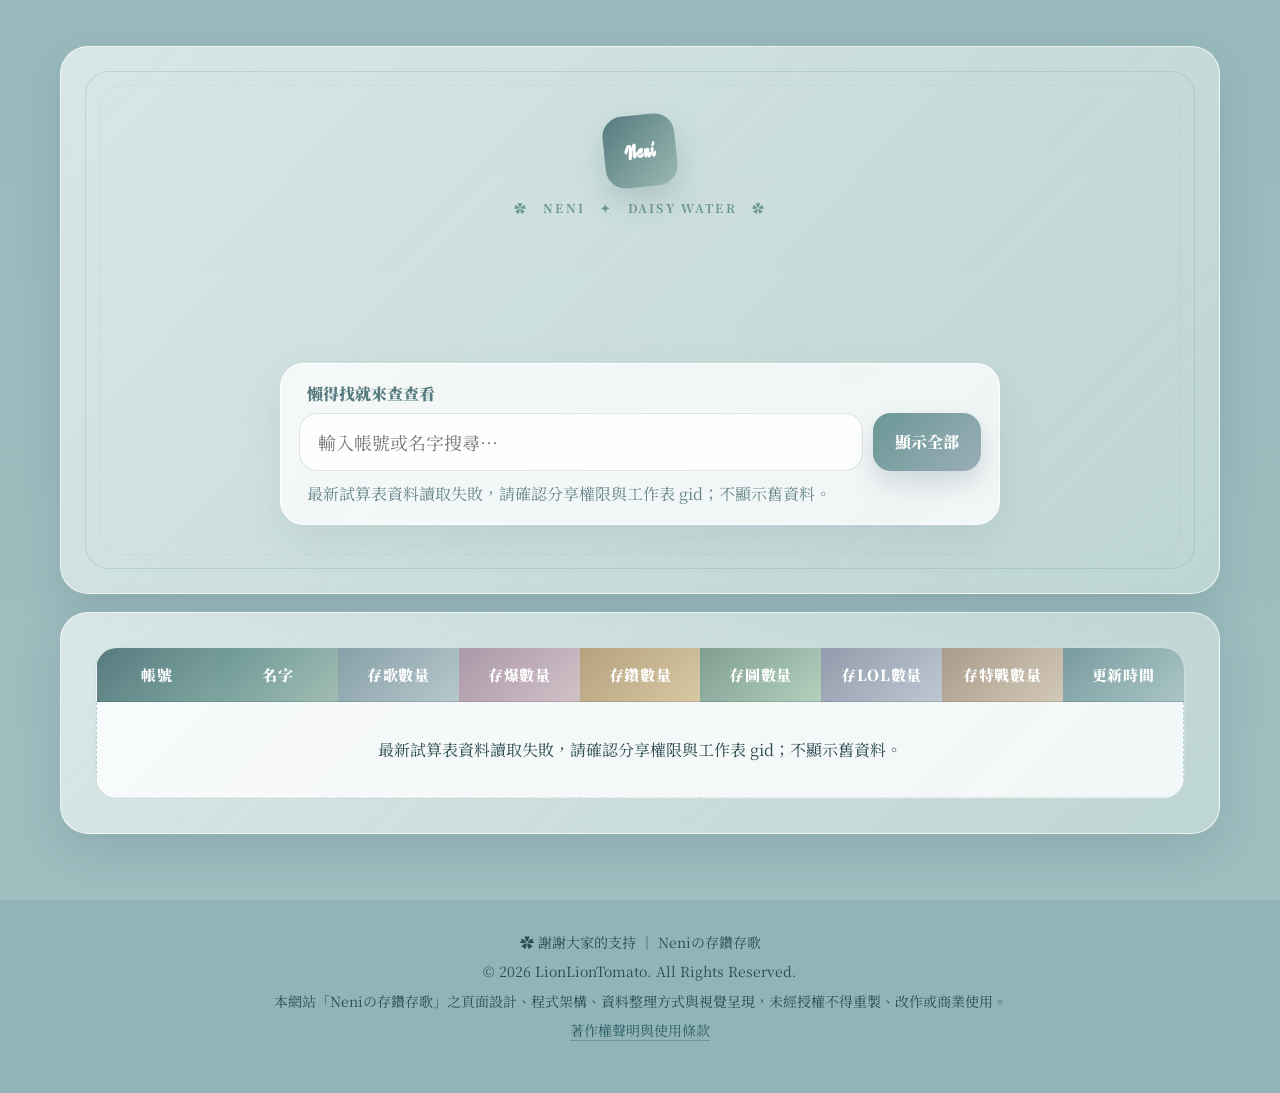
<file: index.html>
<!doctype html>
<html lang="zh-Hant">
<head>
<meta charset="utf-8">
<meta name="viewport" content="width=device-width, initial-scale=1">
<meta name="theme-color" content="#91b4b7">
<meta name="robots" content="noarchive">
<meta http-equiv="Cache-Control" content="no-cache, no-store, must-revalidate">
<meta http-equiv="Pragma" content="no-cache">
<meta http-equiv="Expires" content="0">
<title>Neniの存鑽存歌</title>
<meta name="description" content="Neniの存鑽存歌｜資料即時同步 Google 試算表">
<link rel="icon" type="image/svg+xml" href="./assets/daisy.svg?v=neni-20261106-v11">
<link rel="preconnect" href="https://fonts.googleapis.com">
<link rel="preconnect" href="https://fonts.gstatic.com" crossorigin>
<link href="https://fonts.googleapis.com/css2?family=Ma+Shan+Zheng&family=Noto+Sans+TC:wght@500;700;900&family=Noto+Serif+TC:wght@500;700;900&display=swap" rel="stylesheet">
<link rel="stylesheet" href="./style-neni-20261106-v9.css?v=neni-20261106-v11">

<style>
/* N9 色系：灰綠、霧藍綠、米白 */
:root {
  --sky-50: #edf6f2;
  --sky-100: #dceae6;
  --sky-200: #cbded9;
  --sky-300: #91b4b7;
  --sky-500: #6b9795;
  --sky-bg: #91b4b7;
  --ink: #29484d;
  --ink-soft: #66858a;
  --paper: rgba(249,253,250,.70);
  --paper-solid: #f3f7f2;
  --line: rgba(82,109,126,.18);
  --shadow: 0 18px 45px rgba(64,89,105,.18);
}

/* 使用 N9 的背景圖片與柔和漸層 */
body {
  color: var(--ink);
  background-color: #91b4b7 !important;
  background-image:
    linear-gradient(
      rgba(241,249,247,.08),
      rgba(239,248,246,.14)
    ),
    url('https://lionliontomato.github.io/N9/assets/neni-background-desktop.jpg?v=20261105-neni-v3') !important;
  background-size: cover !important;
  background-position: center top !important;
  background-repeat: no-repeat !important;
  background-attachment: fixed !important;
}

/* 移除 N21 舊版的局部光暈、霧氣及左側加深 */
body::before,
.sky-glow,
.mist,
.mist-a,
.mist-b {
  display: none !important;
}

/* 半透明卡片 */
.panel {
  background: linear-gradient(
    135deg,
    rgba(249,253,250,.66),
    rgba(219,237,231,.52)
  ) !important;
  border-color: rgba(255,255,255,.70) !important;
  box-shadow: 0 18px 45px rgba(36,68,75,.14) !important;
  backdrop-filter: blur(18px);
  -webkit-backdrop-filter: blur(18px);
}

.hero::before,
.hero::after {
  border-color: rgba(107,151,149,.24) !important;
}

/* Neni 標誌 */
.seal {
  background: linear-gradient(
    135deg,
    #557b7f,
    #9bb9b2
  ) !important;
  box-shadow: 0 14px 32px rgba(64,89,105,.20) !important;
}

.eyebrow {
  color: #6b9795 !important;
}

h1 {
  color: #375c61 !important;
  text-shadow: 0 6px 18px rgba(64,89,105,.10) !important;
}

.subtitle,
.result-text {
  color: #66858a !important;
}

/* 搜尋區域 */
.search-card {
  background: rgba(255,255,255,.76) !important;
  box-shadow: 0 15px 40px rgba(64,89,105,.10) !important;
}

.search-card label {
  color: #557b7f !important;
}

input[type="search"] {
  background: rgba(255,255,255,.88) !important;
  border-color: rgba(111,135,149,.22) !important;
  color: #29484d !important;
}

input[type="search"]:focus {
  border-color: #79b2a9 !important;
  box-shadow: 0 0 0 4px rgba(121,178,169,.19) !important;
}

button {
  background: linear-gradient(
    135deg,
    #6b9795,
    #9aaeb8
  ) !important;
  box-shadow: 0 12px 26px rgba(64,89,105,.20) !important;
}

button:hover {
  box-shadow: 0 16px 32px rgba(64,89,105,.25) !important;
}

/* 資料表 */
.table-wrap {
  background: rgba(255,255,255,.64) !important;
  border-color: rgba(82,109,126,.18) !important;
  scrollbar-color: #91b4b7 #edf6f2 !important;
}

th,
td {
  border-bottom-color: rgba(82,109,126,.14) !important;
}

td {
  color: #29484d !important;
}

td a {
  color: #557b7f !important;
}

tbody tr:hover {
  background: rgba(220,234,230,.47) !important;
}

.name-cell {
  color: #375c61 !important;
}

/* 九欄柔和配色 */
.col-a {
  background: linear-gradient(135deg,#557b7f,#7fa5a0) !important;
}
.col-b {
  background: linear-gradient(135deg,#6b9795,#a1bdb3) !important;
}
.col-c {
  background: linear-gradient(135deg,#879fa8,#b6c8cb) !important;
}
.col-d {
  background: linear-gradient(135deg,#ab98a8,#d0c1c7) !important;
}
.col-e {
  background: linear-gradient(135deg,#b5a17d,#d7c8a4) !important;
}
.col-f {
  background: linear-gradient(135deg,#7f9e91,#b2d0bd) !important;
}
.col-g {
  background: linear-gradient(135deg,#919bab,#bdc8d3) !important;
}
.col-h {
  background: linear-gradient(135deg,#aa9b89,#d2c8b8) !important;
}
.col-i {
  background: linear-gradient(135deg,#789ba0,#aac5c4) !important;
}

/* 頁尾 */
.site-footer {
  color: #294d52 !important;
  text-shadow: none !important;
}

.site-footer a {
  color: #2b5f65 !important;
  border-bottom-color: rgba(43,95,101,.35) !important;
}

.floating-icons span {
  color: rgba(64,89,105,.50) !important;
}

/* 手機版同樣使用 N9 背景 */
@media (max-width:768px) {
  body {
    background-image:
      linear-gradient(
        rgba(239,249,245,.05),
        rgba(243,249,247,.16)
      ),
      url('https://lionliontomato.github.io/N9/assets/neni-background-mobile.jpg?v=20261105-neni-v3') !important;
    background-size: cover !important;
    background-position: center top !important;
    background-repeat: no-repeat !important;
    background-attachment: scroll !important;
  }
}
</style>

<script>
(() => {
  'use strict';

  const SHEET_ID = '1MVOvkG312ke-sExe_DCS-5qAd4qtSLDn513-7XPYeNo';
  const SHEET_GID = '0';
  const TABLE_COLS = 9;

  const REQUIRED_HEADERS = [
    null, null,
    '存歌數量',
    '存爆數量',
    '存鑽數量',
    '存圖數量',
    '存LOL數量',
    '存特戰數量',
    '更新時間'
  ];

  const ROW_WIDTH = 17;
  const CONFIG_KEY = 15;
  const CONFIG_VALUE = 16;
  const DEFAULT_TITLE = 'Neniの存鑽存歌';
  const DEFAULT_SUBTITLE = '';
  const REFRESH_MS = 30000;

  const fmt = new Intl.NumberFormat('zh-Hant-TW');
  const $ = id => document.getElementById(id);

  const clean = v => String(v ?? '')
    .replace(/[\u200b-\u200d\u2060\ufeff]/gi, '')
    .trim();

  const lower = v => clean(v).toLocaleLowerCase('zh-Hant-TW');

  const state = {
    headers: [],
    records: [],
    loaded: false,
    busy: false,
    request: 0,
    reloadWanted: false
  };

  const letter = i => String.fromCharCode(65 + i);

  function readCell(c) {
    return clean(
      c && c.f != null
        ? c.f
        : c && c.v != null
          ? c.v
          : ''
    );
  }

  function gvizToGrid(table) {
    if (!table || !Array.isArray(table.rows)) {
      throw new Error('Google 試算表回傳格式不正確');
    }

    const labels = Array.from(
      {length: ROW_WIDTH},
      (_, i) => clean(table.cols?.[i]?.label)
    );

    const rows = table.rows.map(row =>
      Array.from(
        {length: ROW_WIDTH},
        (_, i) => readCell(row?.c?.[i])
      )
    );

    return {rows, labels};
  }

  function csvToGrid(input) {
    const rows = [];
    let row = [];
    let cell = '';
    let quotes = false;

    for (let i = 0; i < input.length; i++) {
      const x = input[i];
      const next = input[i + 1];

      if (x === '"' && quotes && next === '"') {
        cell += '"';
        i++;
      } else if (x === '"') {
        quotes = !quotes;
      } else if (x === ',' && !quotes) {
        row.push(cell);
        cell = '';
      } else if ((x === '\n' || x === '\r') && !quotes) {
        if (x === '\r' && next === '\n') i++;
        row.push(cell);
        rows.push(row);
        row = [];
        cell = '';
      } else {
        cell += x;
      }
    }

    row.push(cell);
    rows.push(row);

    return {
      rows: rows.map(row =>
        Array.from(
          {length: ROW_WIDTH},
          (_, i) => clean(row[i])
        )
      ),
      labels: []
    };
  }

  function configType(k) {
    const key = lower(k).replace(/[\s：:（）()_\-]/g, '');

    if ([
      '網站標題','網頁標題','主標題',
      '網站主標題','網站大標題','大標題',
      '網站名稱','sitetitle','maintitle','title'
    ].includes(key)) return 'title';

    if ([
      '網站小標題','網頁小標題','小標題',
      '副標題','網站副標題','網頁副標題',
      'sitesubtitle','subtitle'
    ].includes(key)) return 'subtitle';

    return null;
  }

  function extractTitles(rows) {
    const settings = new Map();

    rows.forEach(row => {
      const type = configType(row[CONFIG_KEY]);
      if (type) {
        settings.set(type, clean(row[CONFIG_VALUE]));
      }
    });

    return {
      title: settings.get('title') || DEFAULT_TITLE,
      subtitle: settings.has('subtitle')
        ? settings.get('subtitle')
        : DEFAULT_SUBTITLE
    };
  }

  function isGenericLabel(x, i) {
    return !x ||
      /^(?:Col(?:umn)?\s*\d+|[A-Q])$/i.test(x) ||
      x === letter(i);
  }

  function isLikelyHeader(row) {
    const a = lower(row[0]);
    const b = lower(row[1]);

    return /^(?:存鑽老闆|名稱|姓名|暱稱|名字|帳號|會員|name|user|id|項目)$/.test(a) ||
      /^(?:存鑽數量|鑽石|存歌數量|數量|diamond|total)$/.test(b);
  }

  function parseGrid({rows, labels = []}) {
    const headerAt = rows.findIndex(row => clean(row[0]));

    const actualLabels = Array.from(
      {length: TABLE_COLS},
      (_, i) => clean(labels[i])
    );

    const labelHeader =
      actualLabels.some((v, i) => !isGenericLabel(v, i)) &&
      (headerAt < 0 || !isLikelyHeader(rows[headerAt]));

    const start = labelHeader
      ? Math.max(0, headerAt)
      : headerAt + 1;

    const hrow = labelHeader
      ? actualLabels
      : (rows[headerAt] || []);

    const headers = Array.from(
      {length: TABLE_COLS},
      (_, i) =>
        REQUIRED_HEADERS[i] ||
        clean(hrow[i]) ||
        (
          !isGenericLabel(actualLabels[i], i)
            ? actualLabels[i]
            : i === 0 ? '帳號' : '名字'
        )
    );

    const records = (
      headerAt < 0 && !labelHeader
        ? []
        : rows.slice(start)
    )
    .filter(row => clean(row[0]))
    .map(row =>
      Array.from(
        {length: TABLE_COLS},
        (_, i) => clean(row[i])
      )
    );

    return {
      headers,
      records,
      titles: extractTitles(rows)
    };
  }

  function formatValue(value, i) {
    if (i === 0) return value;

    if (/^[-+]?\d+(?:\.\d+)?$/.test(value.replace(/,/g, ''))) {
      const numeric = Number(value.replace(/,/g, ''));

      if (Number.isFinite(numeric) && !(/^0\d/.test(value))) {
        return fmt.format(numeric);
      }
    }

    return value;
  }

  function setLinkOrText(td, value) {
    const url = /^https?:\/\/\S+$/i.test(value);

    if (url) {
      const link = document.createElement('a');
      link.href = value;
      link.target = '_blank';
      link.rel = 'noopener noreferrer';
      link.textContent = value;
      td.append(link);
    } else {
      td.textContent = value;
    }
  }

  function renderHeaders(names) {
    const thead = $('tableHead');
    thead.replaceChildren();

    names.forEach((name, i) => {
      const th = document.createElement('th');
      th.scope = 'col';
      th.className = [
        'col-a','col-b','col-c',
        'col-d','col-e','col-f',
        'col-g','col-h','col-i'
      ][i];

      th.textContent = REQUIRED_HEADERS[i] || name;
      thead.append(th);
    });
  }

  // 搜尋 A 欄帳號或 B 欄名字。
  function render() {
    if (!state.loaded) return;

    const keyword = lower($('searchInput').value);

    const rows = keyword
      ? state.records.filter(row =>
          lower(row[0]).includes(keyword) ||
          lower(row[1]).includes(keyword)
        )
      : state.records;

    const tbody = $('tableBody');
    tbody.replaceChildren();
    renderHeaders(state.headers);

    if (!rows.length) {
      const tr = document.createElement('tr');
      tr.className = 'empty-row';
      const td = document.createElement('td');
      td.colSpan = TABLE_COLS;
      td.textContent = keyword
        ? '目前沒有符合條件的資料'
        : '目前沒有可顯示的資料';
      tr.append(td);
      tbody.append(tr);
    } else {
      const fragment = document.createDocumentFragment();

      rows.forEach(row => {
        const tr = document.createElement('tr');

        row.forEach((v, i) => {
          const td = document.createElement('td');
          if (i === 0) td.className = 'name-cell';
          setLinkOrText(td, formatValue(v, i));
          tr.append(td);
        });

        fragment.append(tr);
      });

      tbody.append(fragment);
    }

    $('resultText').textContent = keyword
      ? `搜尋「${clean($('searchInput').value)}」：找到 ${rows.length} 筆資料。`
      : '';
  }

  function resetCopy() {
    $('siteTitle').textContent = '';
    $('siteSubtitle').textContent = '';
    document.title = 'Neniの存鑽存歌｜同步中';
    $('siteTitle').setAttribute('aria-busy', 'true');
  }

  function showLoading(message) {
    resetCopy();

    renderHeaders([
      '帳號','名字',
      ...REQUIRED_HEADERS.slice(2)
    ]);

    $('tableBody').replaceChildren();

    const tr = document.createElement('tr');
    tr.className = 'empty-row';
    const td = document.createElement('td');
    td.colSpan = TABLE_COLS;
    td.textContent = message;
    tr.append(td);
    $('tableBody').append(tr);
    $('resultText').textContent = message;
  }

  function loadJSONP() {
    return new Promise((resolve, reject) => {
      const cb =
        `__neniTO_${Date.now()}_${Math.random().toString(36).slice(2)}`;

      const tag = document.createElement('script');
      let done = false;

      const finish = () => {
        if (done) return false;
        done = true;
        clearTimeout(timer);
        delete window[cb];
        tag.remove();
        return true;
      };

      const timer = setTimeout(() => {
        if (finish()) reject(new Error('試算表連線逾時'));
      }, 18000);

      window[cb] = response => {
        if (!finish()) return;

        if (!response || response.status === 'error') {
          return reject(
            new Error(
              response?.errors?.[0]?.message ||
              '試算表讀取錯誤'
            )
          );
        }

        try {
          resolve(gvizToGrid(response.table));
        } catch (e) {
          reject(e);
        }
      };

      const u = new URL(
        `https://docs.google.com/spreadsheets/d/${SHEET_ID}/gviz/tq`
      );

      u.searchParams.set('gid', SHEET_GID);
      u.searchParams.set('headers', '0');
      u.searchParams.set('tq', 'select *');
      u.searchParams.set(
        'tqx',
        `out:json;responseHandler:${cb}`
      );
      u.searchParams.set(
        '_',
        `${Date.now()}-${Math.random()}`
      );

      tag.src = u.href;

      tag.onerror = () => {
        if (finish()) {
          reject(new Error('無法連線 Google 試算表'));
        }
      };

      document.body.append(tag);
    });
  }

  async function loadCSV() {
    const urls = [
      `https://docs.google.com/spreadsheets/d/${SHEET_ID}/gviz/tq?gid=${SHEET_GID}&headers=0&tqx=out:csv`,
      `https://docs.google.com/spreadsheets/d/${SHEET_ID}/export?format=csv&gid=${SHEET_GID}`
    ];

    let last;

    for (const source of urls) {
      try {
        const url = new URL(source);

        url.searchParams.set(
          '_',
          `${Date.now()}-${Math.random()}`
        );

        const resp = await fetch(url.href, {
          cache: 'no-store',
          credentials: 'omit',
          redirect: 'follow',
          headers: {
            'Accept': 'text/csv,text/plain,*/*'
          }
        });

        if (!resp.ok) {
          throw new Error(`HTTP ${resp.status}`);
        }

        return csvToGrid(await resp.text());
      } catch (e) {
        last = e;
      }
    }

    throw last || new Error('試算表 CSV 讀取失敗');
  }

  async function load() {
    if (state.busy) {
      state.reloadWanted = true;
      return;
    }

    state.busy = true;
    const request = ++state.request;

    state.loaded = false;
    state.records = [];
    state.headers = [];

    showLoading('資料載入中…');

    try {
      let data;

      try {
        data = await loadCSV();
      } catch (e) {
        console.warn('CSV 讀取失敗，改用 JSONP：', e);
        data = await loadJSONP();
      }

      if (
        request !== state.request ||
        state.reloadWanted ||
        document.hidden
      ) {
        return;
      }

      const parsed = parseGrid(data);

      state.headers = parsed.headers;
      state.records = parsed.records;
      state.loaded = true;

      $('siteTitle').textContent = parsed.titles.title;
      $('siteSubtitle').textContent = parsed.titles.subtitle;
      document.title = parsed.titles.title;
      $('siteTitle').removeAttribute('aria-busy');

      render();
    } catch (e) {
      if (
        request === state.request &&
        !state.reloadWanted &&
        !document.hidden
      ) {
        console.error(e);
        showLoading(
          '最新試算表資料讀取失敗，請確認分享權限與工作表 gid；不顯示舊資料。'
        );
      }
    } finally {
      if (request === state.request) {
        state.busy = false;

        if (state.reloadWanted) {
          state.reloadWanted = false;
          load();
        }
      }
    }
  }

  document.addEventListener('DOMContentLoaded', () => {
    $('searchInput').addEventListener('input', render);

    $('clearBtn').addEventListener('click', () => {
      $('searchInput').value = '';
      render();
      $('searchInput').focus();
    });

    showLoading('正在讀取最新資料…');
    load();

    setInterval(() => {
      if (!document.hidden) load();
    }, REFRESH_MS);

    document.addEventListener('visibilitychange', () => {
      if (document.hidden) {
        showLoading('重新開啟頁面時將同步最新資料…');
      } else {
        load();
      }
    });

    window.addEventListener('pagehide', () => {
      showLoading('重新開啟頁面時將同步最新資料…');
    });

    window.addEventListener('pageshow', e => {
      if (e.persisted) load();
    });

    if ('serviceWorker' in navigator) {
      navigator.serviceWorker.getRegistrations()
        .then(regs => {
          const folder = new URL('./', location.href).pathname;

          regs.forEach(reg => {
            try {
              if (new URL(reg.scope).pathname === folder) {
                reg.unregister();
              }
            } catch (_) {}
          });
        })
        .catch(() => {});
    }
  });
})();
</script>
</head>

<body>
<div class="sky-glow" aria-hidden="true"></div>
<div class="mist mist-a" aria-hidden="true"></div>
<div class="mist mist-b" aria-hidden="true"></div>

<div class="floating-icons" aria-hidden="true">
  <span style="--x:8%;--delay:0s;--duration:13s">✿</span>
  <span style="--x:18%;--delay:2s;--duration:16s">♡</span>
  <span style="--x:31%;--delay:5s;--duration:18s">✦</span>
  <span style="--x:49%;--delay:1s;--duration:14s">✿</span>
  <span style="--x:64%;--delay:4s;--duration:17s">✧</span>
  <span style="--x:80%;--delay:3s;--duration:15s">♡</span>
  <span style="--x:92%;--delay:6s;--duration:19s">✿</span>
</div>

<main class="page-shell">
  <section class="hero panel" aria-label="網站首頁">
    <div class="seal" aria-label="Neni">Neni</div>
    <p class="eyebrow">✿ &nbsp; NENI &nbsp; ✦ &nbsp; DAISY WATER &nbsp; ✿</p>
    <h1 id="siteTitle" aria-busy="true"></h1>
    <p class="subtitle" id="siteSubtitle"></p>

    <div class="search-card" role="search">
      <label for="searchInput">懶得找就來查查看</label>
      <div class="search-row">
        <input id="searchInput" type="search"
          autocomplete="off"
          placeholder="輸入帳號或名字搜尋…">
        <button id="clearBtn" type="button">顯示全部</button>
      </div>
      <p id="resultText" class="result-text"
        role="status" aria-live="polite">
        資料載入中…
      </p>
    </div>
  </section>

  <section class="panel content-panel" aria-label="存鑽存歌資料列表">
    <div class="table-wrap" tabindex="0"
      aria-label="資料表固定顯示 A 到 I 欄；欄數較多可橫向捲動">
      <table>
        <thead>
          <tr id="tableHead">
            <th class="col-a" scope="col">帳號</th>
            <th class="col-b" scope="col">名字</th>
            <th class="col-c" scope="col">存歌數量</th>
            <th class="col-d" scope="col">存爆數量</th>
            <th class="col-e" scope="col">存鑽數量</th>
            <th class="col-f" scope="col">存圖數量</th>
            <th class="col-g" scope="col">存LOL數量</th>
            <th class="col-h" scope="col">存特戰數量</th>
            <th class="col-i" scope="col">更新時間</th>
          </tr>
        </thead>
        <tbody id="tableBody">
          <tr class="empty-row">
            <td colspan="9">資料載入中…</td>
          </tr>
        </tbody>
      </table>
    </div>
  </section>
</main>

<footer class="site-footer">
  <p>✿ 謝謝大家的支持 ｜ Neniの存鑽存歌</p>
  <p>© 2026 LionLionTomato. All Rights Reserved.</p>
  <p>本網站「Neniの存鑽存歌」之頁面設計、程式架構、資料整理方式與視覺呈現，未經授權不得重製、改作或商業使用。</p>
  <p><a href="./copyright.html?v=neni-20261106-v11">著作權聲明與使用條款</a></p>
</footer>
</body>
</html>
</file>
<file: style-neni-20261106-v9.css>
/* Neni — 以 TO 原站的 class / 尺寸 / 結構為準；只替換水色與背景、擴充 A-I 欄 */
:root {--sky-50:#f0fbfd;--sky-100:#e2f4f7;--sky-200:#c5e5eb;--sky-300:#9bdae3;--sky-500:#339aac;--sky-bg:#167c90;--ink:#184957;--ink-soft:#4c7780;--paper:rgba(248,255,255,.78);--paper-solid:#f6fdfd;--line:rgba(53,132,147,.22);--shadow:0 24px 70px rgba(5,58,72,.18);--radius:28px}
*{box-sizing:border-box}html{scroll-behavior:smooth}
body{margin:0;min-height:100vh;color:var(--ink);font-family:'Noto Serif TC','DFKai-SB','KaiTi',serif;overflow-x:hidden;position:relative;background-color:var(--sky-bg);background-image:url('./assets/background-original.webp?v=neni-20261106-v9');background-size:cover;background-position:center center;background-repeat:no-repeat;background-attachment:fixed}
body::before{display:none}
.sky-glow{position:fixed;width:54vw;height:54vw;left:-18vw;top:-20vw;border-radius:50%;background:rgba(255,255,255,.11);filter:blur(4px);pointer-events:none}
.mist{position:fixed;left:-15%;right:-15%;height:220px;border-radius:50%;pointer-events:none;filter:blur(10px);opacity:.12;animation:drift 18s ease-in-out infinite alternate}
.mist-a{top:220px;background:radial-gradient(ellipse,rgba(255,255,255,.3),transparent 68%)}.mist-b{bottom:60px;background:radial-gradient(ellipse,rgba(189,232,255,.24),transparent 70%);animation-duration:24s}
@keyframes drift{from{transform:translateX(-3%) translateY(0)}to{transform:translateX(5%) translateY(-18px)}}
.floating-icons{position:fixed;inset:0;pointer-events:none;overflow:hidden;z-index:1}.floating-icons span{position:absolute;left:var(--x);bottom:-80px;font-size:clamp(22px,3vw,42px);opacity:.2;color:#fff;animation:floatUp var(--duration) linear infinite;animation-delay:var(--delay)}
@keyframes floatUp{0%{transform:translateY(0) rotate(0);opacity:0}12%{opacity:.22}70%{opacity:.2}100%{transform:translateY(-115vh) rotate(28deg);opacity:0}}
.page-shell{position:relative;z-index:2;width:min(1160px,calc(100% - 32px));margin:0 auto;padding:46px 0 34px}
.panel{background:var(--paper);backdrop-filter:blur(11px);-webkit-backdrop-filter:blur(11px);border:1px solid rgba(255,255,255,.86);box-shadow:var(--shadow);border-radius:var(--radius)}
.hero{min-height:390px;padding:clamp(30px,6vw,68px);position:relative;overflow:hidden;text-align:center;border-bottom:1px solid rgba(38,123,177,.13)}
.hero::before,.hero::after{content:'';position:absolute;inset:24px;border:1px solid rgba(65,139,151,.24);border-radius:24px;pointer-events:none}.hero::after{inset:38px;border-style:dashed;opacity:.5}
.seal{width:72px;height:72px;margin:0 auto 12px;display:grid;place-items:center;border-radius:20px;background:linear-gradient(135deg,#278ea3,#93d9df);color:#fff;font-family:'Ma Shan Zheng','Noto Sans TC',sans-serif;font-size:20px;font-weight:900;box-shadow:0 14px 32px rgba(9,109,124,.24);transform:rotate(-6deg)}
.eyebrow{margin:0 0 10px;letter-spacing:.18em;text-transform:uppercase;font-size:12px;color:#398696;font-weight:700}
h1,h2{margin:0;font-family:'Noto Sans TC','Noto Serif TC','Microsoft JhengHei',sans-serif;letter-spacing:.03em;font-weight:800}
h1{font-size:clamp(40px,7.2vw,82px);line-height:1.12;color:#176b80;font-weight:900;letter-spacing:.02em;text-shadow:0 6px 18px rgba(55,147,169,.13);overflow-wrap:anywhere}
.subtitle{margin:20px auto 0;max-width:680px;color:var(--ink-soft);font-size:18px;line-height:1.8;white-space:pre-wrap;overflow-wrap:anywhere}
.search-card{width:min(720px,100%);margin:30px auto 0;padding:18px;border-radius:24px;background:rgba(255,255,255,.72);border:1px solid rgba(255,255,255,.9);box-shadow:0 15px 40px rgba(25,110,128,.11);text-align:left}
.search-card label{display:block;margin:0 0 8px 8px;font-weight:900;color:#27778a}.search-row{display:grid;grid-template-columns:1fr auto;gap:10px}
input[type='search']{width:100%;min-width:0;border:1px solid rgba(65,145,160,.28);background:rgba(248,253,255,.94);color:var(--ink);font:inherit;font-size:18px;border-radius:18px;padding:15px 18px;outline:none;transition:.2s ease}
input[type='search']:focus{border-color:rgba(33,132,157,.72);box-shadow:0 0 0 4px rgba(96,184,201,.2)}
button{border:0;border-radius:18px;padding:0 22px;font:inherit;font-weight:900;color:#fff;cursor:pointer;background:linear-gradient(135deg,#208ea5,#65c5d4);box-shadow:0 12px 26px rgba(38,130,148,.22);transition:transform .2s ease,box-shadow .2s ease;min-height:52px}button:hover{transform:translateY(-2px);box-shadow:0 16px 32px rgba(38,130,148,.28)}
.result-text{margin:10px 8px 0;color:var(--ink-soft);line-height:1.6}
.content-panel{margin-top:18px;padding:clamp(20px,4vw,34px)}
.table-wrap{overflow-x:auto;border-radius:22px;border:1px solid var(--line);background:rgba(255,255,255,.58);scrollbar-color:#75bfca #e8f8f9;scrollbar-width:thin}
table{width:100%;border-collapse:collapse;table-layout:auto;min-width:1080px}
th,td{min-width:110px;padding:16px 14px;text-align:center;border-bottom:1px solid rgba(72,139,158,.13);white-space:pre-wrap;overflow-wrap:anywhere;max-width:280px}
th{font-size:15px;letter-spacing:.045em;color:#fff;font-weight:900;white-space:normal;overflow-wrap:anywhere;vertical-align:middle}
td{font-size:16px;color:#2d5260}td a{color:#176e91;text-decoration:underline;overflow-wrap:anywhere}tbody tr:hover{background:rgba(231,248,255,.58)}
.col-a{background:linear-gradient(135deg,#2e98ac,#62c5d5)}.col-b{background:linear-gradient(135deg,#3aaaba,#79d0db)}.col-c{background:linear-gradient(135deg,#799dbf,#b0cfe2)}.col-d{background:linear-gradient(135deg,#cb9eb5,#ead0dd)}.col-e{background:linear-gradient(135deg,#c9a44e,#efcf80)}.col-f{background:linear-gradient(135deg,#73a99e,#a3d6c7)}.col-g{background:linear-gradient(135deg,#8d9ac3,#b9c4e4)}.col-h{background:linear-gradient(135deg,#b59a76,#decbb0)}.col-i{background:linear-gradient(135deg,#669ca9,#9ac9cd)}
.name-cell{font-weight:900;color:#205e70}.empty-row td{padding:36px 16px;color:var(--ink-soft);border:1px dashed rgba(64,142,165,.35);background:rgba(255,255,255,.45)}
.site-footer{position:relative;z-index:2;max-width:980px;margin:36px auto 24px;padding:22px 18px;text-align:center;font-family:'Noto Serif TC','Noto Sans TC',serif;color:rgba(244,255,255,.98);font-size:14px;line-height:1.8;text-shadow:0 2px 12px rgba(0,31,44,.65)}.site-footer p{margin:4px 0}.site-footer a{color:#fff;text-decoration:none;border-bottom:1px solid rgba(255,255,255,.65)}.site-footer a:hover{opacity:.75}
@media(max-width:640px){body{background-image:url('./assets/background-mobile.webp?v=neni-20261106-v9');background-size:cover;background-position:center top;background-repeat:no-repeat;background-attachment:scroll}.page-shell{width:min(calc(100% - 20px),1160px);padding-top:18px}.hero{padding:28px 18px}.search-row{grid-template-columns:1fr}button{min-height:52px}th,td{padding:13px 10px}.site-footer{color:#fff}}
@media(prefers-reduced-motion:reduce){.mist,.floating-icons span{animation:none}}

/* A-I 皆保留 TO 的固定欄位形式；桌面寬度不足時僅表格橫向捲動，不卡住整個頁面。 */
.table-wrap{max-width:100%;overflow-x:auto;overscroll-behavior-inline:contain}
@media(max-width:640px){body{background-size:contain;background-color:#176d83;background-position:center top}.table-wrap{border-radius:18px}}

/* 尚未從最新試算表取回文字前，標題不使用舊資料佔位。 */
#siteTitle[aria-busy="true"]{min-height:1.3em}
</file>
